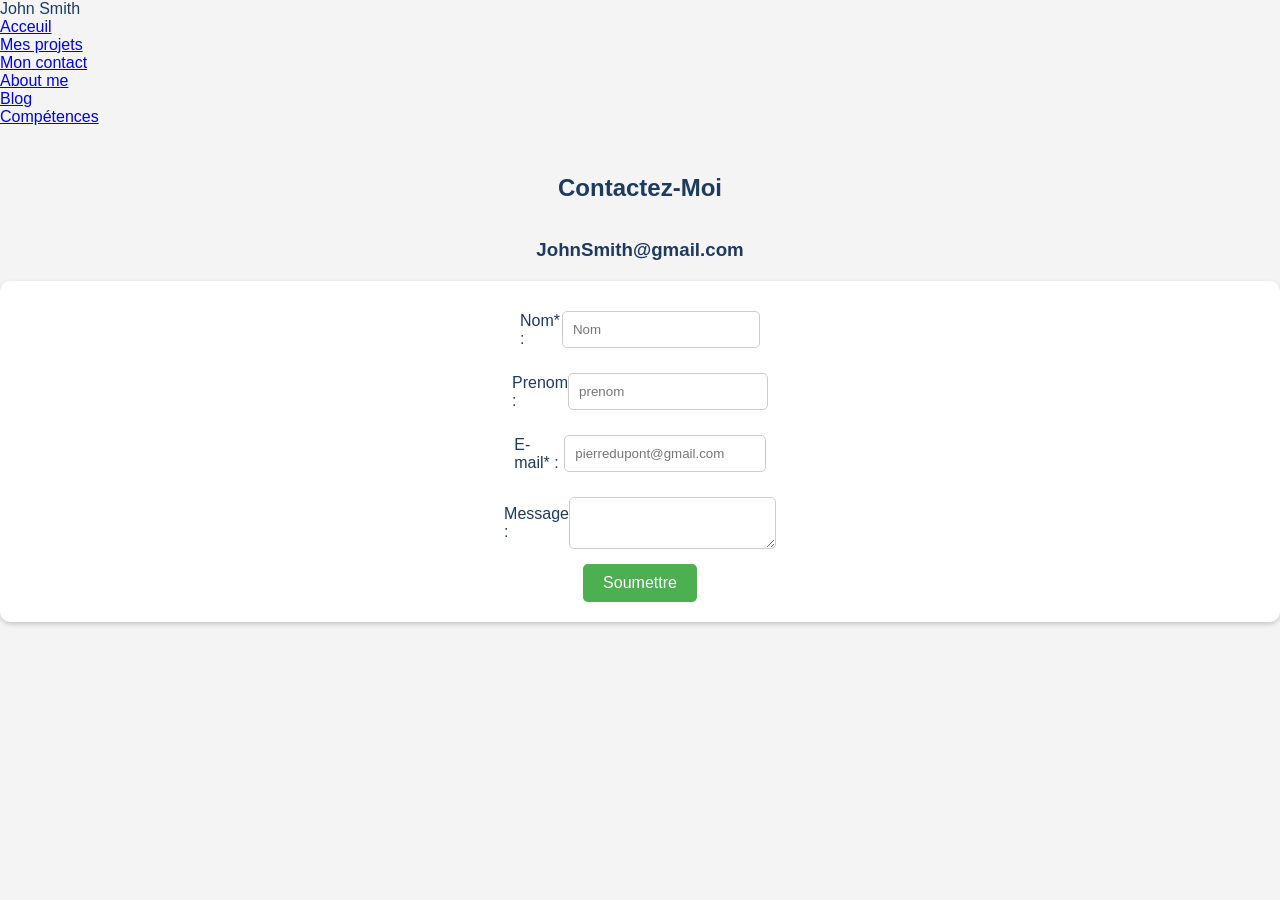
<file: contact.html>
<!DOCTYPE html>
<html lang="en">

<head>
    <meta charset="UTF-8">
    <meta name="viewport" content="width=device-width, initial-scale=1.0">
    <title>Contact</title>
    <link rel="stylesheet" href="style-contact.css">
    <link rel="stylesheet" href="style-acceuil.css">
</head>

<body>
    <header id="nav-portfolio-main">
        <div id="nav-portfolio-container">
            <a id="nav-portfolio-logo">John Smith</a>
            <nav id="nav-portfolio-links">
                <ul>
                    <li><a href="index.html" class="nav-portfolio-link">Acceuil</a></li>
                    <li><a href="projects.html" class="nav-portfolio-link">Mes projets</a></li>
                    <li><a href="contact.html" class="nav-portfolio-link">Mon contact</a></li>
                    <li><a href="about.html" class="nav-portfolio-link">About me</a></li>
                    <li><a href="blog.html" class="nav-portfolio-link">Blog</a></li>
                    <li><a href="skills.html" class="nav-portfolio-link">Compétences</a></li>
                </ul>
            </nav>

        </div>
    </header>

    <!-- Formulaire de contact -->
    <section class="form-contact">
        <h2 > Contactez-Moi</h2>
        <h3 >JohnSmith@gmail.com</h3>
        <form action="" class="formulaire">
            <div class="contact-form-input-field">
                <label for="name">Nom* : </label>
                <input type="text" name="name" placeholder="Nom">
            </div>
            
            <div class="contact-form-input-field">
                <label for="prenom">Prenom : </label>
                <input type="text" name="prenom" placeholder="prenom">
            </div>
            <div class="contact-form-input-field">
                <label for="email">E-mail* : </label>
                <input type="email" name="email" placeholder="pierredupont@gmail.com" >
            </div>
            <div class="contact-form-input-field">
                <label for="message"> Message : </label>
            <textarea name="message" id="message"></textarea>
            </div>
            <div class="btn">
                <button type="submit">Soumettre</button>
            </div>
        </form>
    </section>
</body>

</html>

</body>
</html>
</file>
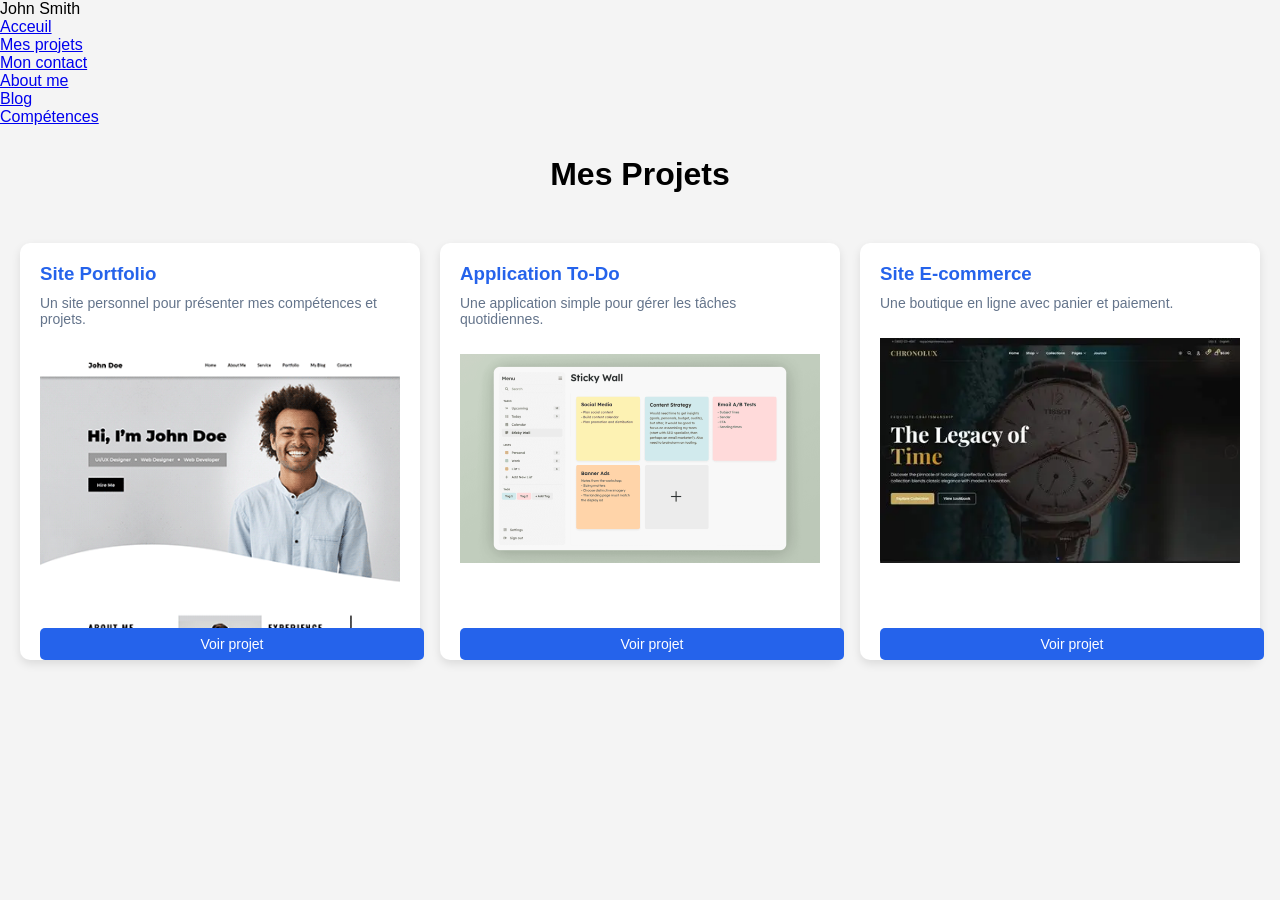
<file: projects.html>
<!DOCTYPE html>
<html lang="en">

<head>
    <meta charset="UTF-8">
    <meta name="viewport" content="width=device-width, initial-scale=1.0">
    <title>projets</title>
    <link rel="stylesheet" href="style-projects.css">
    <link rel="stylesheet" href="style-acceuil.css">
</head>

<body>
    <header id="nav-portfolio-main">
        <div id="nav-portfolio-container">
            <a id="nav-portfolio-logo">John Smith</a>
            <nav id="nav-portfolio-links">

                <ul>
                    <li><a href="index.html" class="nav-portfolio-link">Acceuil</a></li>
                    <li><a href="projects.html" class="nav-portfolio-link">Mes projets</a></li>
                    <li><a href="contact.html" class="nav-portfolio-link">Mon contact</a></li>
                    <li><a href="about.html" class="nav-portfolio-link">About me</a></li>
                    <li><a href="blog.html" class="nav-portfolio-link">Blog</a></li>
                    <li><a href="skills.html" class="nav-portfolio-link">Compétences</a></li>

                </ul>
            </nav>

        </div>
    </header>

    <!-- Section projets -->

    <h1>Mes Projets</h1>

    <div class="project-card-container">

        <div class="project-card">
            <h3 class="project-title">Site Portfolio</h3>
            <p class="project-description">
                Un site personnel pour présenter mes compétences et projets.
            </p>
            <img src="porfolio.png"  alt="">
            <a href="porfolio.png" class="project-link">Voir projet</a>
        </div>

        <div class="project-card">
            <h3 class="project-title">Application To-Do</h3>
            <p class="project-description">
                Une application simple pour gérer les tâches quotidiennes.
            </p>
            <img src="To-Do.png"  alt="">
            <a href="To-Do.png" class="project-link">Voir projet</a>
        </div>

        <div class="project-card">
            <h3 class="project-title">Site E-commerce</h3>
            <p class="project-description">
                Une boutique en ligne avec panier et paiement.
            </p>
            <img src="ecomm.webp"   alt="">
            <a href="ecomm.webp" class="project-link">Voir projet</a>
        </div>

    </div>




</body>

</html>
</file>
<file: style-contact.css>
*{
    margin: 0;
    padding: 0;
    box-sizing: border-box;
}

body{
    font-family: 'Poppins';
    background-color: #F0F4FF;
    color: #1E3A5F;
    height: 100vh;
}

form{
    display: flex;
    justify-content: center;
    align-items: center;
    flex-direction: column;
    width: 500px;
    border-radius: 20px;
   padding:  30px;
   margin: auto;
    margin-top: 1.5em;
    box-shadow: 1px 0.5px 5px #1E3A5F;
    transition: all 2s ease-in;
}

form:hover{
 transform: translateY(-6px);

}

.contact-form-input-field{
    display: flex;
    justify-content: center;
    align-items: center;
    margin: 0 0 5px 0;
}

input,textarea{
   margin-left: 10px;
   padding: 10px;
   border: 2px solid #2563EB;
   border-radius: 10px;
   margin-bottom:10px;
   width: 300px;
   outline: inherit;
}

textarea{
    height: auto;
    
}
button{
    color: #fff;
    background-color: #2563EB;
    font-size: 1em;
    padding: 6px 12px;
    border: transparent;
    border-radius: 5px;
    
}


section h2,section h3{
    text-align: center; 
}

section h3,section h2{
    margin-top: 2em;
}


button:hover{
    background-color: #002b86;
}

@media (max-width:768px){
    
    .formulaire{
        width: 100%;
        display: flex;
        
    }
    .contact-form-input-field{
        width: 300px;
        display: contents;
       
    }
    
}
</file>
<file: style-acceuil.css>
body {
  font-family: Arial, sans-serif;
  margin: 0;
  padding: 0;
  background: #f4f4f4;
}

.container {
  display: flex;
  flex-direction: column;
  align-items: center;
  max-width: 1000px;
  margin: auto;
  padding: 20px;
}

/* Carte profil */
.profile-card {
  background: white;
  padding: 20px;
  text-align: center;
  border-radius: 10px;
  box-shadow: 0 2px 5px rgba(0,0,0,0.2);
  margin-bottom: 20px;
  width: 100%;
}
.profile-card img {
  border-radius: 50%;
  margin-bottom: 10px;
}
.logo img {
  width: 50px;
  margin-right: 10px;
}

/* Compétences */
.skills {
  background: white;
  padding: 20px;
  border-radius: 10px;
  box-shadow: 0 2px 5px rgba(0,0,0,0.2);
  margin-bottom: 20px;
  width: 100%;
}
.bar {
  background: #ddd;
  height: 20px;
  border-radius: 10px;
}
.progress {
  background: #4CAF50;
  height: 100%;
  border-radius: 10px;
}

/* Projets */
.projects {
  display: flex;
  justify-content: space-around;
  flex-wrap: wrap;
  width: 100%;
}
.project {
  background: white;
  width: 30%;
  margin: 10px;
  padding: 10px;
  border-radius: 10px;
  box-shadow: 0 2px 5px rgba(0,0,0,0.2);
  transition: transform 0.3s;
}
.project:hover {
  transform: scale(1.05);
}
.project img {
  width: 100%;
  border-radius: 10px;
}

/* Formulaire */
form {
  background: white;
  padding: 20px;
  border-radius: 10px;
  box-shadow: 0 2px 5px rgba(0,0,0,0.2);
  margin: 20px 0;
  width: 100%;
}
input, textarea {
  width: 95%;
  padding: 10px;
  margin: 10px 0;
  border: 1px solid #ccc;
  border-radius: 5px;
}
button {
  background: #4CAF50;
  color: white;
  padding: 10px 20px;
  border: none;
  border-radius: 5px;
  cursor: pointer;
}
button:hover {
  background: #45a049;
}

/* Footer */
footer {
  background: #333;
  color: white;
  text-align: center;
  padding: 10px;
  width: 100%;
}
footer a {
  color: #4CAF50;
  text-decoration: none;
  margin: 0 5px;
}

/* Responsive */
@media (max-width: 768px) {
  .projects {
    flex-direction: column;
    align-items: center;
  }
  .project {
    width: 80%;
  }
}
</file>
<file: style-projects.css>
*{
    margin: 0;
    padding: 0;
}

body {
            font-family: 'Poppins', sans-serif;
            margin: 0;
            background: #f5f7fa;
        }

        h1 {
            text-align: center;
            margin: 30px 0;
        }

        /* Container des cartes */
        .project-card-container {
            display: grid;
            grid-template-columns: repeat(auto-fit, minmax(250px, 1fr));
            gap: 20px;
            padding: 20px;
        }

        /* Carte projet */
        .project-card {
            background: white;
            border-radius: 10px;
            padding: 20px;
            box-shadow: 0 4px 10px rgba(0,0,0,0.1);
            transition: transform 0.2s;
            position: relative;
            
        }

        .project-card:hover {
            transform: translateY(-5px);
        }
        
        img{
            object-fit: cover;
            width: 100%;
            margin-top: 12px;
        }

        .project-title {
            color: #2563EB;
            margin-bottom: 10px;
        }

        .project-description {
            color: #64748B;
            font-size: 14px;
            margin-bottom: 15px;
        }

        .project-link {
            text-decoration: none;
            color: white;
            background: #2563EB;
            padding: 8px 12px;
            border-radius: 5px;
            font-size: 14px;
            position: absolute;
            bottom: 0;
            width: 90%;
            display: flex;
            flex-direction: column;
            text-align: center;
        
        }
    
        .project-link:hover {
            opacity: 0.8;
        }
</file>
